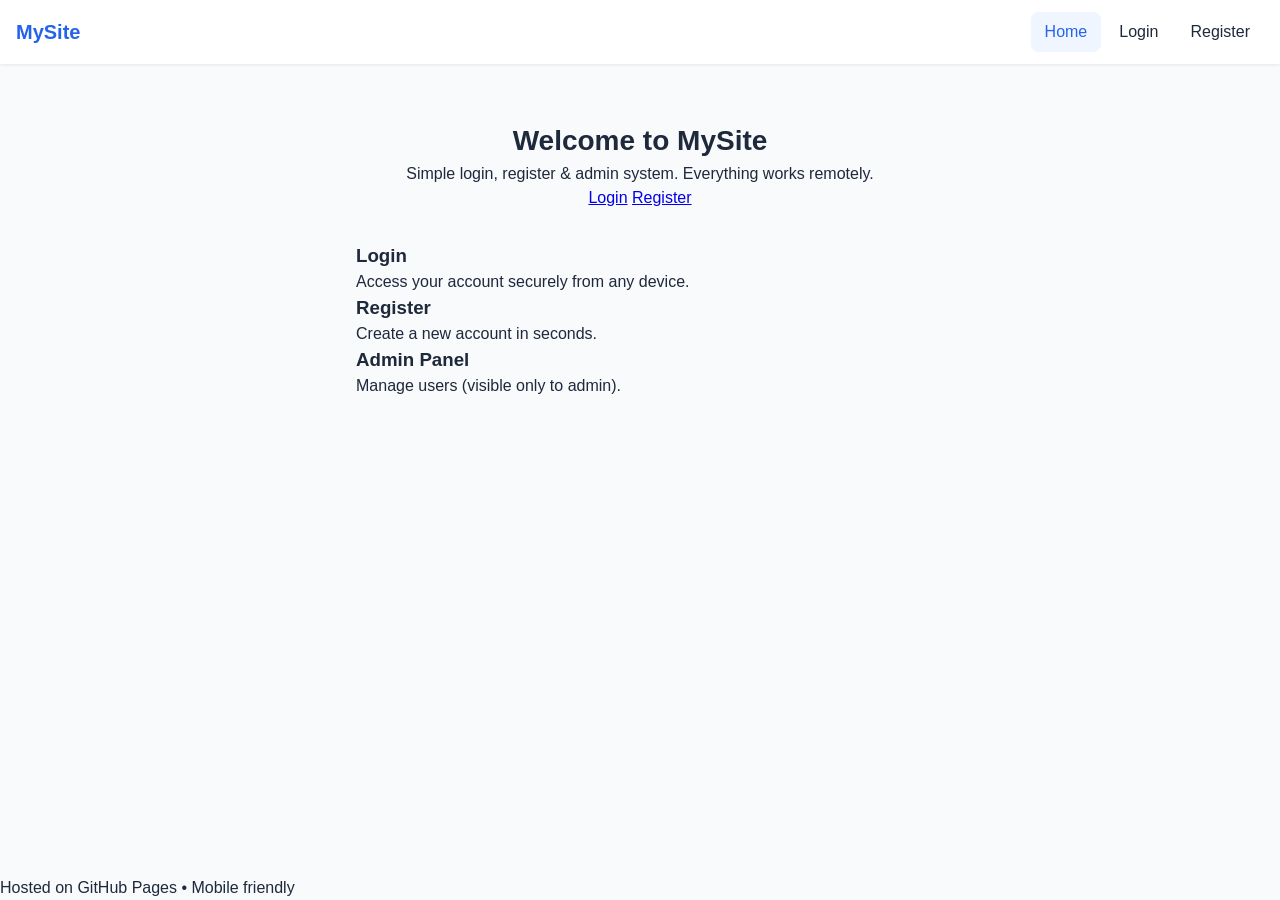
<file: index.html>
<!DOCTYPE html>
<html lang="en">
<head>
  <meta charset="UTF-8">
  <meta name="viewport" content="width=device-width, initial-scale=1.0, maximum-scale=1.0, user-scalable=no">
  <title>My Site - Home</title>
  <link rel="stylesheet" href="style.css">
</head>
<body>
  <nav class="navbar">
    <div class="nav-brand">MySite</div>
    <div class="nav-links" id="navLinks">
      <a href="index.html" class="active">Home</a>
      <a href="login.html" id="loginLink">Login</a>
      <a href="register.html" id="registerLink">Register</a>
      <a href="admin.html" id="adminLink" style="display:none;">Admin</a>
      <a href="#" id="logoutLink" style="display:none;" onclick="logout()">Logout</a>
    </div>
    <button class="menu-toggle" onclick="toggleMenu()">☰</button>
  </nav>

  <main class="container">
    <section class="hero">
      <h1>Welcome to MySite</h1>
      <p>Simple login, register & admin system. Everything works remotely.</p>
      <div class="hero-buttons" id="heroButtons">
        <a href="login.html" class="btn btn-primary">Login</a>
        <a href="register.html" class="btn btn-secondary">Register</a>
      </div>
      <div id="welcomeUser" style="display:none;" class="welcome-box">
        <p>You are logged in as <strong id="currentUser"></strong></p>
        <a href="admin.html" class="btn btn-primary" id="goAdminBtn" style="display:none;">Go to Admin</a>
      </div>
    </section>

    <section class="features">
      <div class="feature-card">
        <h3>Login</h3>
        <p>Access your account securely from any device.</p>
      </div>
      <div class="feature-card">
        <h3>Register</h3>
        <p>Create a new account in seconds.</p>
      </div>
      <div class="feature-card">
        <h3>Admin Panel</h3>
        <p>Manage users (visible only to admin).</p>
      </div>
    </section>
  </main>

  <footer>
    <p>Hosted on GitHub Pages • Mobile friendly</p>
  </footer>

  <script src="script.js"></script>
</body>
</html>
</file>
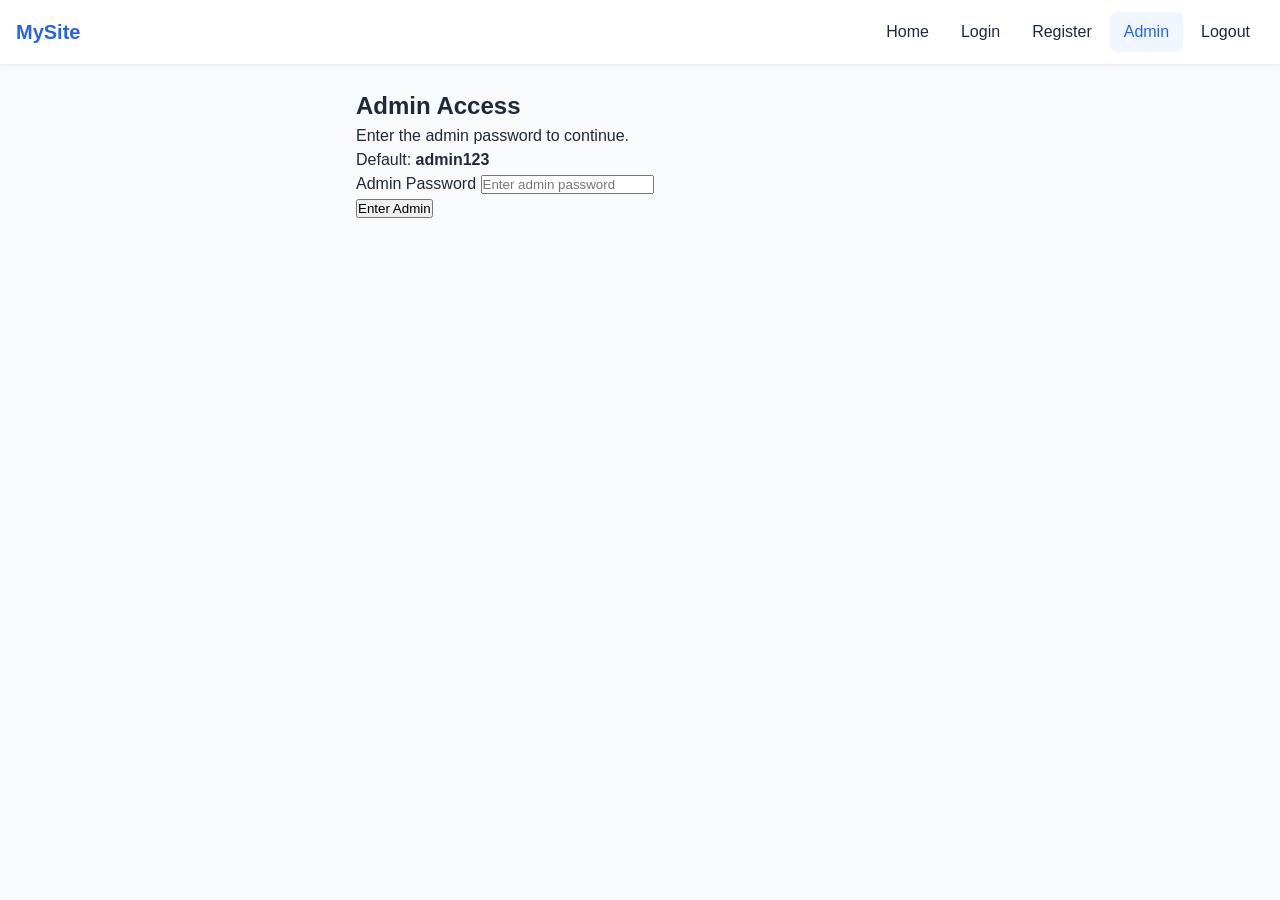
<file: admin.html>
<!DOCTYPE html>
<html lang="en">
<head>
  <meta charset="UTF-8">
  <meta name="viewport" content="width=device-width, initial-scale=1.0, maximum-scale=1.0, user-scalable=no">
  <title>Admin Panel - MySite</title>
  <link rel="stylesheet" href="style.css">
</head>
<body>
  <nav class="navbar">
    <div class="nav-brand">MySite</div>
    <div class="nav-links" id="navLinks">
      <a href="index.html">Home</a>
      <a href="login.html" id="loginLink">Login</a>
      <a href="register.html" id="registerLink">Register</a>
      <a href="admin.html" class="active" id="adminLink">Admin</a>
      <a href="#" id="logoutLink" onclick="logout()">Logout</a>
    </div>
    <button class="menu-toggle" onclick="toggleMenu()">☰</button>
  </nav>

  <main class="container">
    <div id="adminGate" class="form-card">
      <h2>Admin Access</h2>
      <p class="note">Enter the admin password to continue.<br>Default: <strong>admin123</strong></p>
      <form onsubmit="checkAdminPassword(event)">
        <div class="form-group">
          <label for="adminPass">Admin Password</label>
          <input type="password" id="adminPass" required placeholder="Enter admin password">
        </div>
        <button type="submit" class="btn btn-primary btn-full">Enter Admin</button>
      </form>
      <div id="adminGateMessage" class="message"></div>
    </div>

    <div id="adminPanel" style="display:none;">
      <div class="admin-header">
        <h2>Admin Panel</h2>
        <p>Logged in as: <strong id="adminUserDisplay"></strong></p>
      </div>

      <div class="admin-stats">
        <div class="stat-card">
          <h3 id="totalUsers">0</
</file>
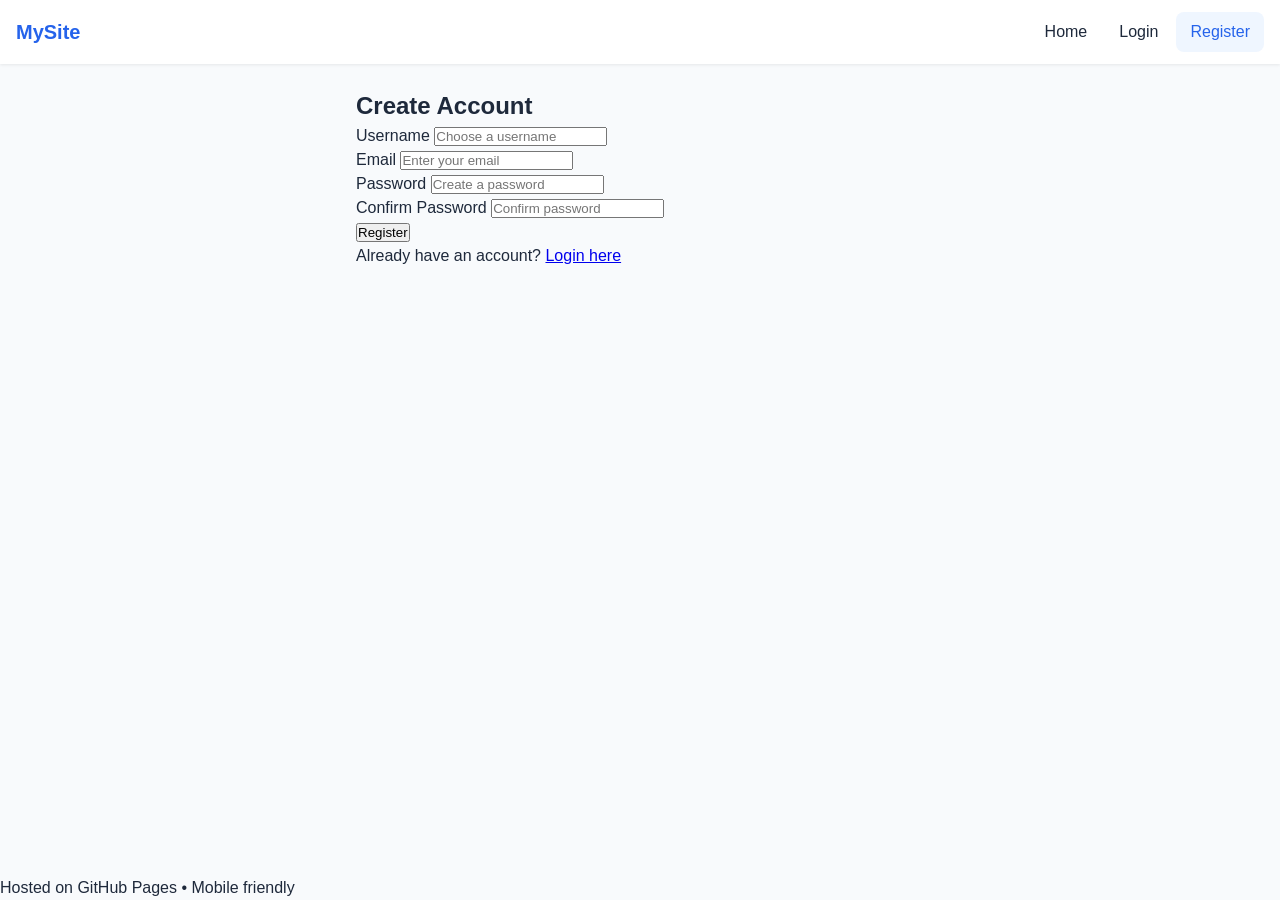
<file: register.html>
<!DOCTYPE html>
<html lang="en">
<head>
  <meta charset="UTF-8">
  <meta name="viewport" content="width=device-width, initial-scale=1.0, maximum-scale=1.0, user-scalable=no">
  <title>Register - MySite</title>
  <link rel="stylesheet" href="style.css">
</head>
<body>
  <nav class="navbar">
    <div class="nav-brand">MySite</div>
    <div class="nav-links" id="navLinks">
      <a href="index.html">Home</a>
      <a href="login.html">Login</a>
      <a href="register.html" class="active">Register</a>
      <a href="admin.html" id="adminLink" style="display:none;">Admin</a>
      <a href="#" id="logoutLink" style="display:none;" onclick="logout()">Logout</a>
    </div>
    <button class="menu-toggle" onclick="toggleMenu()">☰</button>
  </nav>

  <main class="container">
    <div class="form-card">
      <h2>Create Account</h2>
      <form id="registerForm" onsubmit="handleRegister(event)">
        <div class="form-group">
          <label for="regUsername">Username</label>
          <input type="text" id="regUsername" required placeholder="Choose a username" autocomplete="username" minlength="3">
        </div>
        <div class="form-group">
          <label for="regEmail">Email</label>
          <input type="email" id="regEmail" required placeholder="Enter your email" autocomplete="email">
        </div>
        <div class="form-group">
          <label for="regPassword">Password</label>
          <input type="password" id="regPassword" required placeholder="Create a password" autocomplete="new-password" minlength="4">
        </div>
        <div class="form-group">
          <label for="regConfirm">Confirm Password</label>
          <input type="password" id="regConfirm" required placeholder="Confirm password" autocomplete="new-password">
        </div>
        <button type="submit" class="btn btn-primary btn-full">Register</button>
      </form>
      <p class="form-footer">Already have an account? <a href="login.html">Login here</a></p>
      <div id="registerMessage" class="message"></div>
    </div>
  </main>

  <footer>
    <p>Hosted on GitHub Pages • Mobile friendly</p>
  </footer>

  <script src="script.js"></script>
</body>
</html>
</file>
<file: style.css>
* {
  margin: 0;
  padding: 0;
  box-sizing: border-box;
}

:root {
  --primary: #2563eb;
  --primary-dark: #1d4ed8;
  --secondary: #64748b;
  --bg: #f8fafc;
  --card: #ffffff;
  --text: #1e293b;
  --border: #e2e8f0;
  --success: #16a34a;
  --error: #dc2626;
}

body {
  font-family: -apple-system, BlinkMacSystemFont, 'Segoe UI', Roboto, Oxygen, Ubuntu, sans-serif;
  background: var(--bg);
  color: var(--text);
  line-height: 1.5;
  min-height: 100vh;
  display: flex;
  flex-direction: column;
}

/* Navbar */
.navbar {
  background: var(--card);
  padding: 12px 16px;
  display: flex;
  align-items: center;
  justify-content: space-between;
  box-shadow: 0 1px 3px rgba(0,0,0,0.08);
  position: sticky;
  top: 0;
  z-index: 100;
}

.nav-brand {
  font-weight: 700;
  font-size: 1.25rem;
  color: var(--primary);
}

.nav-links {
  display: none;
  flex-direction: column;
  position: absolute;
  top: 56px;
  left: 0;
  right: 0;
  background: var(--card);
  padding: 12px;
  box-shadow: 0 4px 12px rgba(0,0,0,0.1);
}

.nav-links.open {
  display: flex;
}

.nav-links a {
  text-decoration: none;
  color: var(--text);
  padding: 12px 16px;
  border-radius: 8px;
  font-weight: 500;
}

.nav-links a.active,
.nav-links a:hover {
  background: #eff6ff;
  color: var(--primary);
}

.menu-toggle {
  background: none;
  border: none;
  font-size: 1.5rem;
  cursor: pointer;
  padding: 4px 8px;
}

/* Desktop nav */
@media (min-width: 768px) {
  .menu-toggle {
    display: none;
  }
  .nav-links {
    display: flex;
    flex-direction: row;
    position: static;
    box-shadow: none;
    padding: 0;
    gap: 4px;
  }
  .nav-links a {
    padding: 8px 14px;
  }
}

/* Main */
.container {
  max-width: 600px;
  margin: 0 auto;
  padding: 24px 16px;
  flex: 1;
  width: 100%;
}

.hero {
  text-align: center;
  padding: 32px 0;
}

.hero h1 {
  font-size: 1.75rem
</file>
